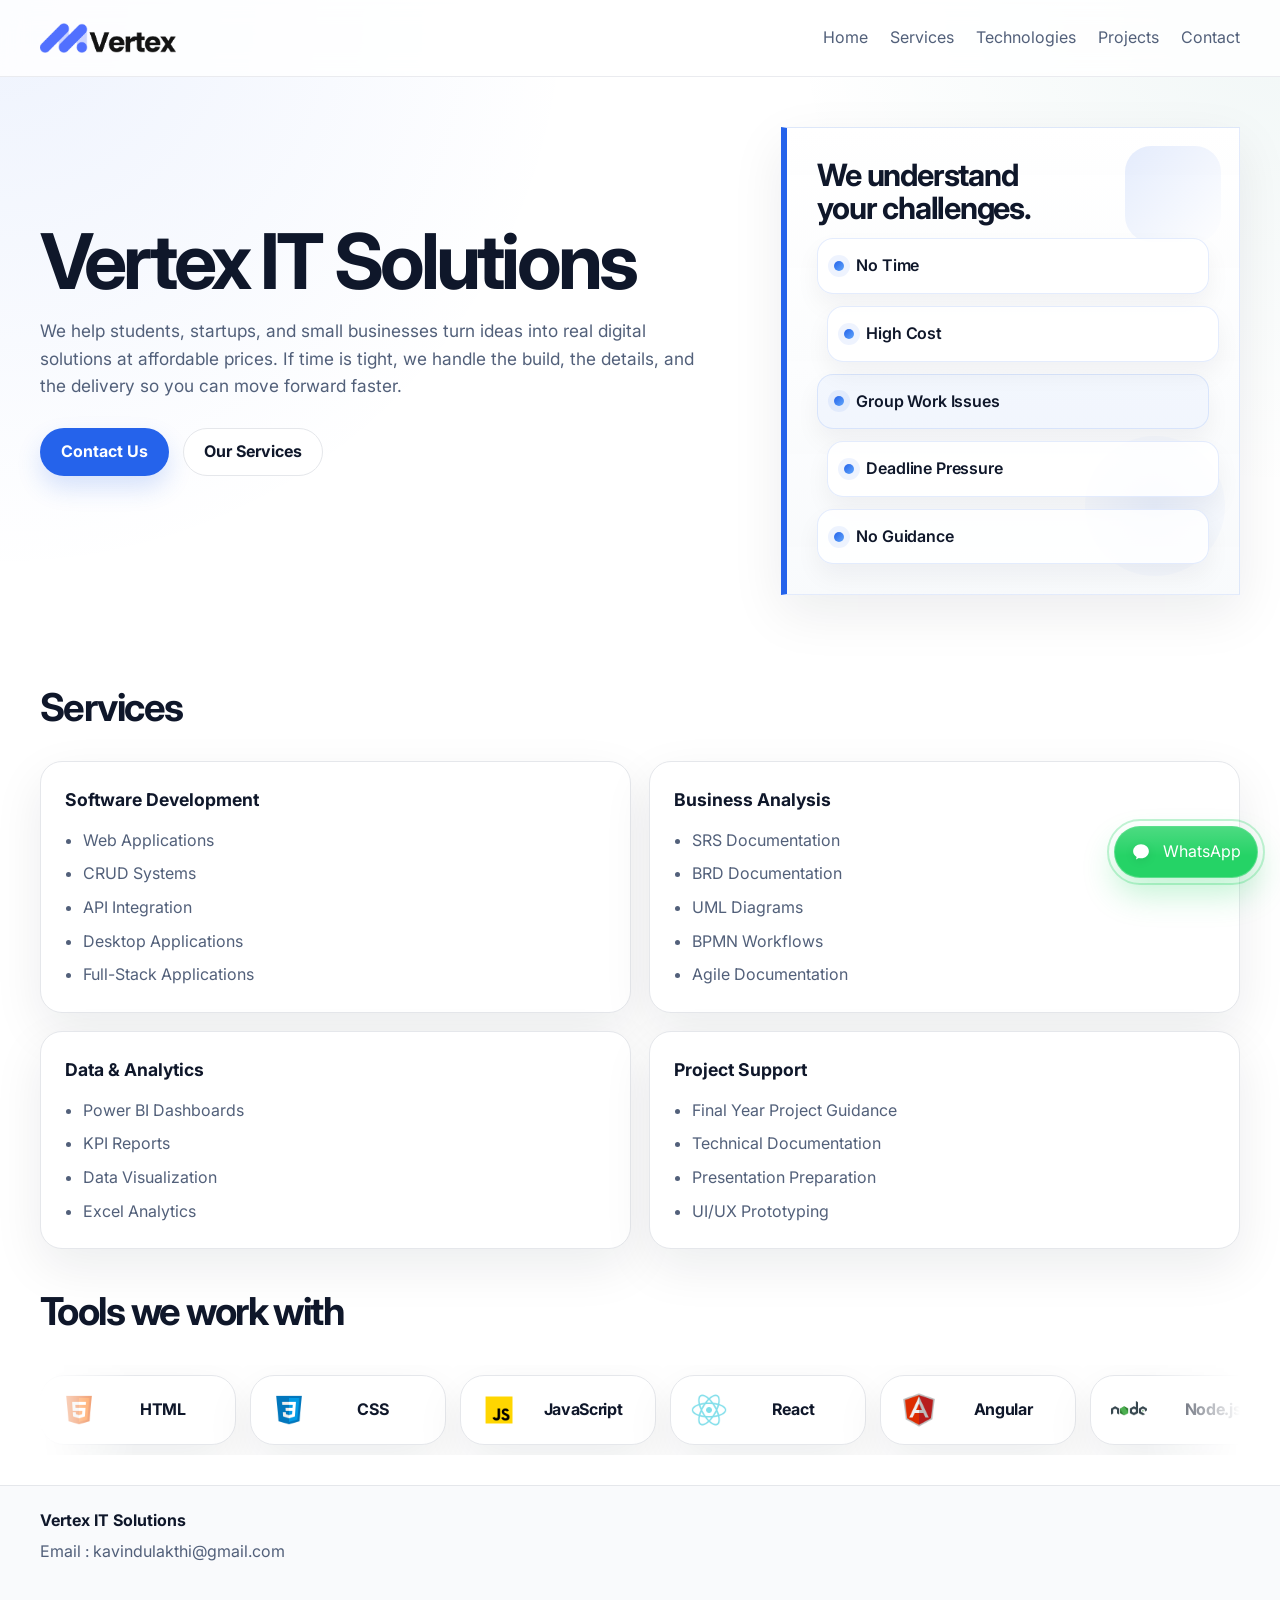
<file: index.html>
<!DOCTYPE html>
<html lang="en">
<head>
  <meta charset="UTF-8" />
  <meta name="viewport" content="width=device-width, initial-scale=1.0" />
  <meta name="description" content="Vertex IT Solutions delivers affordable software, quick turnaround, and practical project support for students, startups, and small businesses." />
  <title>Vertex IT Solutions</title>
  <link rel="preconnect" href="https://fonts.googleapis.com" />
  <link rel="preconnect" href="https://fonts.gstatic.com" crossorigin />
  <link href="https://fonts.googleapis.com/css2?family=Inter:wght@400;500;600;700;800&display=swap" rel="stylesheet" />
  <link rel="stylesheet" href="index.css" />
</head>
<body>
  <header class="site-header">
    <div class="container nav">
      <a class="brand" href="./index.html#top" aria-label="Vertex IT Solutions">
        <img class="brand-logo" src="resources/logo.png" alt="Vertex IT Solutions logo" />
      </a>
      <input class="nav-toggle" type="checkbox" id="nav-toggle" />
      <label class="nav-toggle-button" for="nav-toggle" aria-label="Toggle navigation">
        <span></span>
        <span></span>
        <span></span>
      </label>
      <nav class="nav-menu" aria-label="Primary">
        <a href="./index.html#top">Home</a>
        <a href="#services">Services</a>
        <a href="#technologies">Technologies</a>
        <a href="./projects.html">Projects</a>
        <a href="https://wa.me/94761963620?text=Hello%20Vertex%20IT%20Solutions%2C%20I%20would%20like%20to%20know%20more." target="_blank" rel="noopener noreferrer">Contact</a>
      </nav>
    </div>
  </header>

  <main id="top">
    <section class="hero container">
      <div class="hero-copy">
        <h1>Vertex IT Solutions</h1>
        <p class="lead">
          We help students, startups, and small businesses turn ideas into real digital solutions at affordable prices.
          If time is tight, we handle the build, the details, and the delivery so you can move forward faster.
        </p>
        <div class="actions">
          <a class="button primary" href="https://wa.me/94761963620?text=Hello%20Vertex%20IT%20Solutions%2C%20I%20would%20like%20to%20know%20more." target="_blank" rel="noopener noreferrer">Contact Us</a>
          <a class="button secondary" href="#services">Our Services</a>
        </div>
      </div>

      <aside class="hero-panel pain-panel" aria-label="Common challenges">
        <h2>We understand your challenges.</h2>
        <div class="pain-stack" aria-label="Pain points">
          <div class="pain-row">
            <span class="pain-dot"></span>
            <span>No Time</span>
          </div>
          <div class="pain-row">
            <span class="pain-dot"></span>
            <span>High Cost</span>
          </div>
          <div class="pain-row">
            <span class="pain-dot"></span>
            <span>Group Work Issues</span>
          </div>
          <div class="pain-row">
            <span class="pain-dot"></span>
            <span>Deadline Pressure</span>
          </div>
          <div class="pain-row">
            <span class="pain-dot"></span>
            <span>No Guidance</span>
          </div>
        </div>
      </aside>
    </section>

    <section class="section container" id="services">
      <div class="section-heading">
        <h2>Services</h2>
      </div>
      <div class="services-grid">
        <article class="service-card">
          <h3>Software Development</h3>
          <ul>
            <li>Web Applications</li>
            <li>CRUD Systems</li>
            <li>API Integration</li>
            <li>Desktop Applications</li>
            <li>Full-Stack Applications</li>
          </ul>
        </article>
        <article class="service-card">
          <h3>Business Analysis</h3>
          <ul>
            <li>SRS Documentation</li>
            <li>BRD Documentation</li>
            <li>UML Diagrams</li>
            <li>BPMN Workflows</li>
            <li>Agile Documentation</li>
          </ul>
        </article>
        <article class="service-card">
          <h3>Data & Analytics</h3>
          <ul>
            <li>Power BI Dashboards</li>
            <li>KPI Reports</li>
            <li>Data Visualization</li>
            <li>Excel Analytics</li>
          </ul>
        </article>
        <article class="service-card">
          <h3>Project Support</h3>
          <ul>
            <li>Final Year Project Guidance</li>
            <li>Technical Documentation</li>
            <li>Presentation Preparation</li>
            <li>UI/UX Prototyping</li>
          </ul>
        </article>
      </div>
    </section>

    <section class="section container" id="technologies">
      <div class="section-heading">
        <h2>Tools we work with</h2>
      </div>
      <div class="tech-marquee" aria-label="Technology stack">
        <div class="tech-track">
          <article class="tech-pill"><img src="resources/icons8-html-96.png" alt="HTML icon" /><span>HTML</span></article>
          <article class="tech-pill"><img src="resources/icons8-css-96.png" alt="CSS icon" /><span>CSS</span></article>
          <article class="tech-pill"><img src="resources/icons8-javascript-96.png" alt="JavaScript icon" /><span>JavaScript</span></article>
          <article class="tech-pill"><img src="resources/icons8-react-native-96.png" alt="React icon" /><span>React</span></article>
          <article class="tech-pill"><img src="resources/icons8-angular-96.png" alt="Angular icon" /><span>Angular</span></article>
          <article class="tech-pill"><img src="resources/icons8-nodejs-96.png" alt="Node.js icon" /><span>Node.js</span></article>
          <article class="tech-pill"><img src="resources/icons8-.net-framework-96.png" alt="ASP.NET icon" /><span>ASP.NET</span></article>
          <article class="tech-pill"><img src="resources/icons8-php-96.png" alt="PHP icon" /><span>PHP</span></article>
          <article class="tech-pill"><img src="resources/icons8-java-96.png" alt="Java icon" /><span>Java</span></article>
          <article class="tech-pill"><img src="resources/icons8-c-sharp-logo-2-96.png" alt="C Sharp icon" /><span>C#</span></article>
          <article class="tech-pill"><img src="resources/icons8-python-96.png" alt="Python icon" /><span>Python</span></article>
          <article class="tech-pill"><img src="resources/icons8-mysql-logo-96.png" alt="MySQL icon" /><span>MySQL</span></article>
          <article class="tech-pill"><img src="resources/sql-server.svg" alt="SQL Server icon" /><span>SQL Server</span></article>
          <article class="tech-pill"><img src="resources/icons8-power-bi-2021-96.png" alt="Power BI icon" /><span>Power BI</span></article>
          <article class="tech-pill"><img src="resources/icons8-github-96.png" alt="GitHub icon" /><span>GitHub</span></article>
          <article class="tech-pill"><img src="resources/icons8-figma-96.png" alt="Figma icon" /><span>Figma</span></article>
          <article class="tech-pill"><img src="resources/drawio-svgrepo-com.svg" alt="draw.io icon" /><span>draw.io</span></article>
          <article class="tech-pill"><img src="resources/docker.png" alt="Docker icon" /><span>Docker</span></article>
          <article class="tech-pill"><img src="resources/icons8-html-96.png" alt="HTML icon" /><span>HTML</span></article>
          <article class="tech-pill"><img src="resources/icons8-css-96.png" alt="CSS icon" /><span>CSS</span></article>
          <article class="tech-pill"><img src="resources/icons8-javascript-96.png" alt="JavaScript icon" /><span>JavaScript</span></article>
          <article class="tech-pill"><img src="resources/icons8-react-native-96.png" alt="React icon" /><span>React</span></article>
          <article class="tech-pill"><img src="resources/icons8-angular-96.png" alt="Angular icon" /><span>Angular</span></article>
          <article class="tech-pill"><img src="resources/icons8-nodejs-96.png" alt="Node.js icon" /><span>Node.js</span></article>
          <article class="tech-pill"><img src="resources/icons8-.net-framework-96.png" alt="ASP.NET icon" /><span>ASP.NET</span></article>
          <article class="tech-pill"><img src="resources/icons8-php-96.png" alt="PHP icon" /><span>PHP</span></article>
          <article class="tech-pill"><img src="resources/icons8-java-96.png" alt="Java icon" /><span>Java</span></article>
          <article class="tech-pill"><img src="resources/icons8-c-sharp-logo-2-96.png" alt="C Sharp icon" /><span>C#</span></article>
          <article class="tech-pill"><img src="resources/icons8-python-96.png" alt="Python icon" /><span>Python</span></article>
          <article class="tech-pill"><img src="resources/icons8-mysql-logo-96.png" alt="MySQL icon" /><span>MySQL</span></article>
          <article class="tech-pill"><img src="resources/sql-server.svg" alt="SQL Server icon" /><span>SQL Server</span></article>
          <article class="tech-pill"><img src="resources/icons8-power-bi-2021-96.png" alt="Power BI icon" /><span>Power BI</span></article>
          <article class="tech-pill"><img src="resources/icons8-github-96.png" alt="GitHub icon" /><span>GitHub</span></article>
          <article class="tech-pill"><img src="resources/icons8-figma-96.png" alt="Figma icon" /><span>Figma</span></article>
          <article class="tech-pill"><img src="resources/drawio-svgrepo-com.svg" alt="draw.io icon" /><span>draw.io</span></article>
          <article class="tech-pill"><img src="resources/docker.png" alt="Docker icon" /><span>Docker</span></article>
        </div>
      </div>
    </section>

  </main>

  <a
    class="whatsapp-float"
    href="https://wa.me/94761963620?text=Hello%20Vertex%20IT%20Solutions%2C%20I%20would%20like%20to%20know%20more."
    target="_blank"
    rel="noopener noreferrer"
    aria-label="Chat on WhatsApp"
  >
    <svg viewBox="0 0 32 32" aria-hidden="true" focusable="false">
      <path d="M16 5.5c-5.8 0-10.5 4.3-10.5 9.5 0 3.1 1.8 5.9 4.7 7.6l-.9 3.4 3.8-2c.9.2 1.9.4 2.9.4 5.8 0 10.5-4.3 10.5-9.5S21.8 5.5 16 5.5z" />
      <path d="M13.2 12.3c.2-.5.5-.6.9-.6h.7c.2 0 .5 0 .8.4.3.4 1 1.6 1.1 1.8.1.2.1.4 0 .6-.1.2-.2.3-.4.5l-.3.4c-.1.1-.2.3-.1.5.1.2.6 1 1.4 1.6.9.8 1.7 1 2 .9.2-.1.3-.2.5-.5l.5-.7c.2-.2.3-.2.5-.2.2 0 1.2.6 1.4.8.2.2.2.4.2.6 0 .5-.3 1.2-1 1.6-.7.4-1.7.4-2.7.2-1.2-.3-2.6-.9-4-2.2-1.5-1.4-2.4-3-2.7-4.1-.2-.8 0-1.5.4-2.1l.4-.7z" />
    </svg>
    <span>WhatsApp</span>
  </a>

  <footer class="site-footer">
    <div class="container footer-inner">
      <strong>Vertex IT Solutions</strong>
      <p>Email : kavindulakthi@gmail.com</p>
    </div>
  </footer>
</body>
</html>
</file>
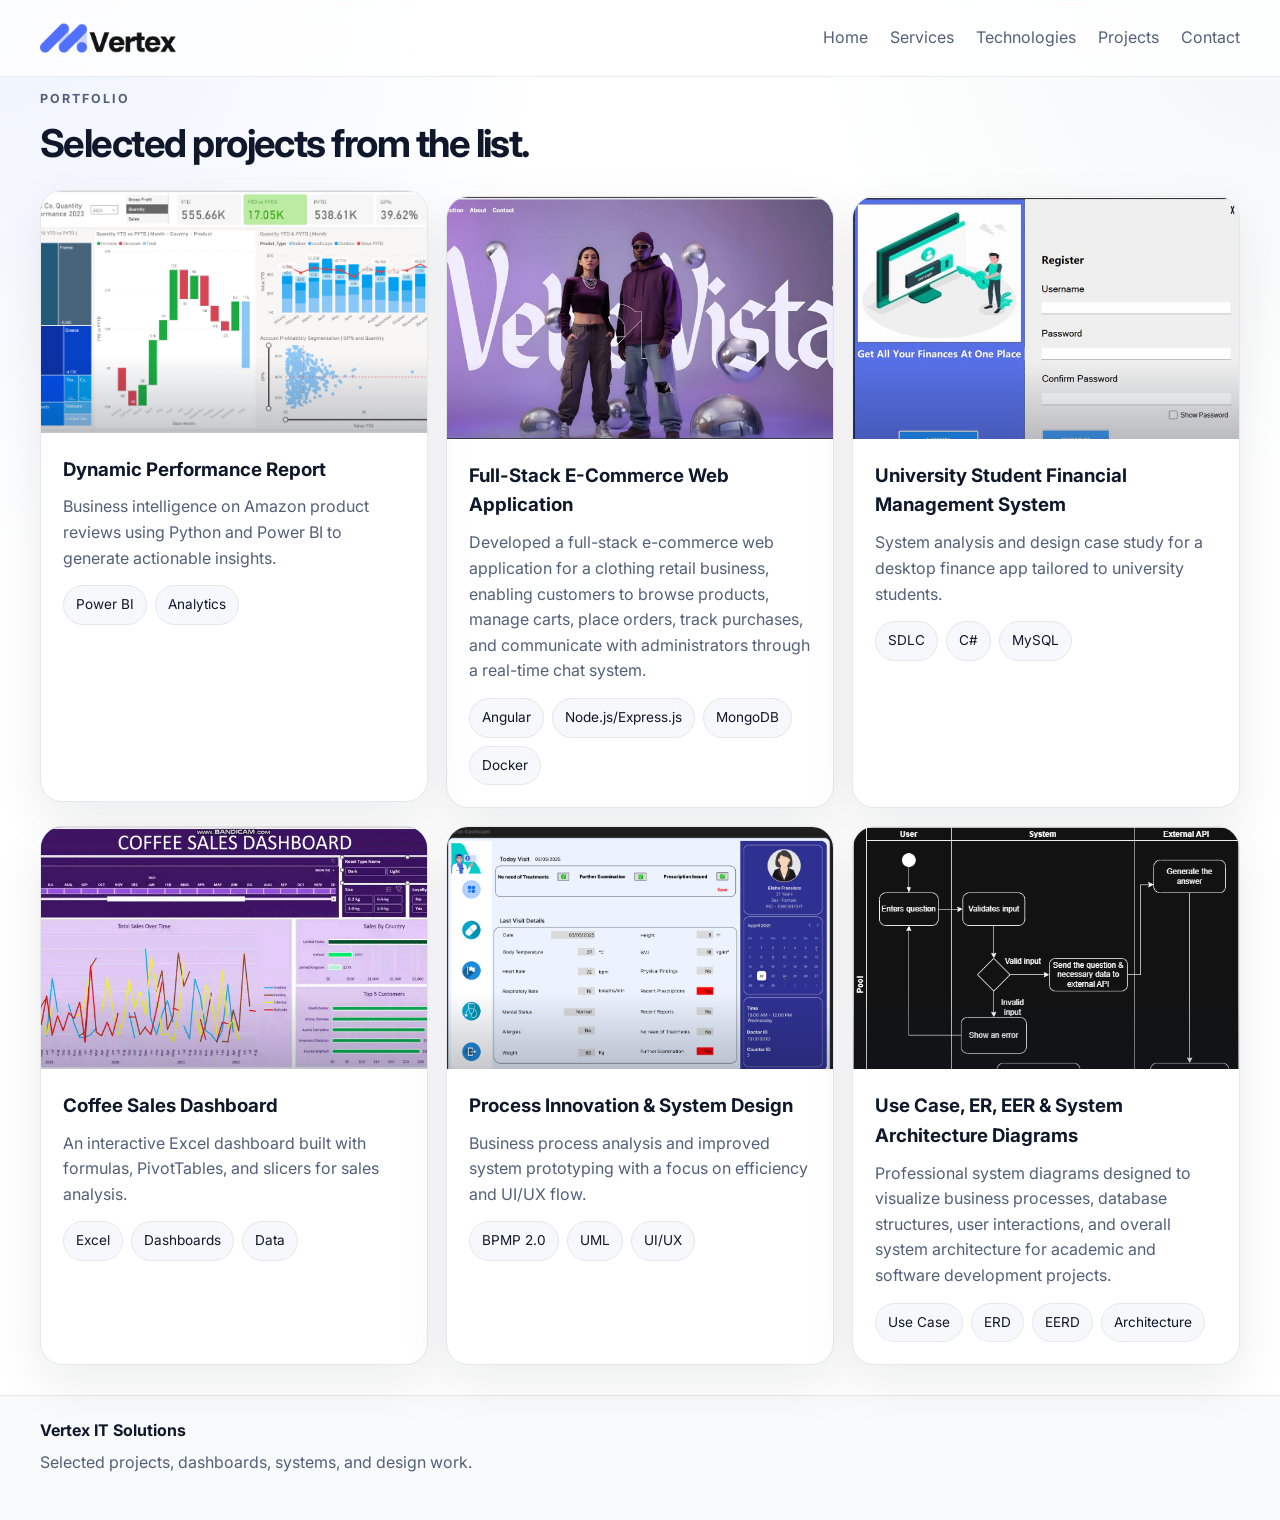
<file: projects.html>
<!DOCTYPE html>
<html lang="en">
<head>
  <meta charset="UTF-8" />
  <meta name="viewport" content="width=device-width, initial-scale=1.0" />
  <meta name="description" content="Vertex IT Solutions selected projects, dashboards, systems, diagrams, and design concepts." />
  <title>Projects | Vertex IT Solutions</title>
  <link rel="preconnect" href="https://fonts.googleapis.com" />
  <link rel="preconnect" href="https://fonts.gstatic.com" crossorigin />
  <link href="https://fonts.googleapis.com/css2?family=Inter:wght@400;500;600;700;800&display=swap" rel="stylesheet" />
  <link rel="stylesheet" href="index.css" />
</head>
<body>
  <header class="site-header">
    <div class="container nav">
      <a class="brand" href="./index.html#top" aria-label="Vertex IT Solutions">
        <img class="brand-logo" src="resources/logo.png" alt="Vertex IT Solutions logo" />
      </a>
      <input class="nav-toggle" type="checkbox" id="nav-toggle" />
      <label class="nav-toggle-button" for="nav-toggle" aria-label="Toggle navigation">
        <span></span>
        <span></span>
        <span></span>
      </label>
      <nav class="nav-menu" aria-label="Primary">
        <a href="./index.html#top">Home</a>
        <a href="./index.html#services">Services</a>
        <a href="./index.html#technologies">Technologies</a>
        <a href="./projects.html">Projects</a>
        <a href="https://wa.me/94761963620?text=Hello%20Vertex%20IT%20Solutions%2C%20I%20would%20like%20to%20know%20more." target="_blank" rel="noopener noreferrer">Contact</a>
      </nav>
    </div>
  </header>

  <main id="top">
    <section class="section container">
      <div class="section-heading">
        <p class="eyebrow">Portfolio</p>
        <h2>Selected projects from the list.</h2>
      </div>

      <div class="portfolio-grid">
        <article class="project-card project-card-accent">
          <div class="project-preview project-preview-bi">
            <img src="resources/1.png" alt="Dynamic Performance Report preview" />
          </div>
          <div class="project-body">
            <h3>Dynamic Performance Report</h3>
            <p>Business intelligence on Amazon product reviews using Python and Power BI to generate actionable insights.</p>
            <div class="project-tags">
              <span>Power BI</span><span>Analytics</span>
            </div>
          </div>
        </article>

        <article class="project-card">
          <div class="project-preview project-preview-system">
            <img src="resources/2.jpeg" alt="Full-Stack E-Commerce Web Application preview" />
          </div>
          <div class="project-body">
            <h3>Full-Stack E-Commerce Web Application</h3>
            <p>Developed a full-stack e-commerce web application for a clothing retail business, enabling customers to browse products, manage carts, place orders, track purchases, and communicate with administrators through a real-time chat system.</p>
            <div class="project-tags">
              <span>Angular</span><span>Node.js/Express.js</span><span>MongoDB</span><span>Docker</span>
            </div>
          </div>
        </article>

        <article class="project-card">
          <div class="project-preview project-preview-web">
            <img src="resources/3.png" alt="University Student Financial Management System preview" />
          </div>
          <div class="project-body">
            <h3>University Student Financial Management System</h3>
            <p>System analysis and design case study for a desktop finance app tailored to university students.</p>
            <div class="project-tags">
              <span>SDLC</span><span>C#</span><span>MySQL</span>
            </div>
          </div>
        </article>

        <article class="project-card">
          <div class="project-preview project-preview-bi-alt">
            <img src="resources/4.gif" alt="Coffee Sales Dashboard preview" />
          </div>
          <div class="project-body">
            <h3>Coffee Sales Dashboard</h3>
            <p>An interactive Excel dashboard built with formulas, PivotTables, and slicers for sales analysis.</p>
            <div class="project-tags">
              <span>Excel</span><span>Dashboards</span><span>Data</span>
            </div>
          </div>
        </article>

        <article class="project-card">
          <div class="project-preview project-preview-diagram">
            <img src="resources/5.png" alt="Process Innovation and System Design preview" />
          </div>
          <div class="project-body">
            <h3>Process Innovation & System Design</h3>
            <p>Business process analysis and improved system prototyping with a focus on efficiency and UI/UX flow.</p>
            <div class="project-tags">
              <span>BPMP 2.0</span><span>UML</span><span>UI/UX</span>
            </div>
          </div>
        </article>

        <article class="project-card">
  <div class="project-preview project-preview-figma">
    <img src="resources/6.png" alt="Use Case, ER, EER and System Architecture Diagrams preview" />
  </div>
  <div class="project-body">
    <h3>Use Case, ER, EER & System Architecture Diagrams</h3>
    <p>Professional system diagrams designed to visualize business processes, database structures, user interactions, and overall system architecture for academic and software development projects.</p>
    <div class="project-tags">
      <span>Use Case</span>
      <span>ERD</span>
      <span>EERD</span>
      <span>Architecture</span>
    </div>
  </div>
</article>
      </div>
    </section>
  </main>

  <footer class="site-footer">
    <div class="container footer-inner">
      <strong>Vertex IT Solutions</strong>
      <p>Selected projects, dashboards, systems, and design work.</p>
    </div>
  </footer>
</body>
</html>
</file>
<file: index.css>
:root {
  color-scheme: light;
  --bg: #ffffff;
  --surface: #ffffff;
  --surface-soft: #f7f8fb;
  --text: #0f172a;
  --muted: #52607a;
  --line: #e5e7eb;
  --accent: #2563eb;
  --accent-strong: #1d4ed8;
  --shadow: 0 18px 50px rgba(15, 23, 42, 0.08);
  --radius: 22px;
  --container: 1200px;
}

* {
  box-sizing: border-box;
}

html {
  scroll-behavior: smooth;
}

body {
  margin: 0;
  font-family: "Inter", system-ui, sans-serif;
  color: var(--text);
  background:
    radial-gradient(circle at top left, rgba(37, 99, 235, 0.08), transparent 28%),
    radial-gradient(circle at top right, rgba(15, 118, 110, 0.06), transparent 24%),
    var(--bg);
  line-height: 1.6;
}

a {
  color: inherit;
  text-decoration: none;
}

.container {
  width: min(100% - 32px, var(--container));
  margin: 0 auto;
}

.site-header {
  position: sticky;
  top: 0;
  z-index: 10;
  backdrop-filter: blur(14px);
  background: rgba(255, 255, 255, 0.82);
  border-bottom: 1px solid rgba(229, 231, 235, 0.8);
}

.nav {
  min-height: 76px;
  display: flex;
  align-items: center;
  justify-content: space-between;
  gap: 20px;
  position: relative;
}

.brand {
  display: inline-flex;
  align-items: center;
  font-weight: 800;
  letter-spacing: -0.03em;
}
.brand-logo {
  display: block;
  height: 30px;
  width: auto;
  object-fit: contain;
}

.nav-toggle {
  position: absolute;
  opacity: 0;
  pointer-events: none;
}

.nav-toggle-button {
  display: none;
  width: 48px;
  height: 48px;
  margin-left: auto;
  border: 1px solid var(--line);
  border-radius: 14px;
  background: white;
  box-shadow: var(--shadow);
  align-items: center;
  justify-content: center;
  flex-direction: column;
  gap: 4px;
  cursor: pointer;
}

.nav-toggle-button span {
  width: 18px;
  height: 2px;
  border-radius: 999px;
  background: var(--text);
  transition: transform 180ms ease, opacity 180ms ease;
}

.nav-menu {
  display: flex;
  gap: 22px;
  flex-wrap: wrap;
  align-items: center;
  color: var(--muted);
}

.nav-menu a {
  white-space: nowrap;
}

.nav-menu a:hover,
.nav-menu a:focus-visible {
  color: var(--text);
}

.hero {
  display: grid;
  grid-template-columns: minmax(0, 1.4fr) minmax(300px, 0.9fr);
  gap: 28px;
  padding: 50px 0 10px;
  align-items: center;
  margin-bottom: 70px;
}

.eyebrow {
  margin: 0 0 14px;
  text-transform: uppercase;
  letter-spacing: 0.16em;
  font-size: 0.78rem;
  font-weight: 700;
  color: var(--accent);
}

h1,
h2,
h3,
p {
  margin-top: 0;
}

h1 {
  margin-bottom: 18px;
  font-size: clamp(2.7rem, 6vw, 5rem);
  line-height: 0.95;
  letter-spacing: -0.05em;
}

h2 {
  font-size: clamp(1.6rem, 3vw, 2.4rem);
  line-height: 1.08;
  letter-spacing: -0.04em;
}

.lead {
  max-width: 60ch;
  font-size: 1.08rem;
  color: var(--muted);
}

.actions {
  display: flex;
  gap: 14px;
  flex-wrap: wrap;
  margin: 28px 0 20px;
}

.button {
  display: inline-flex;
  align-items: center;
  justify-content: center;
  min-height: 48px;
  padding: 0 20px;
  border-radius: 999px;
  font-weight: 700;
  border: 1px solid transparent;
}

.button.primary {
  background: var(--accent);
  color: white;
  box-shadow: 0 12px 24px rgba(37, 99, 235, 0.18);
}

.button.primary:hover,
.button.primary:focus-visible {
  background: var(--accent-strong);
}

.button.secondary {
  border-color: var(--line);
  background: white;
}

.button.secondary:hover,
.button.secondary:focus-visible {
  border-color: var(--accent);
  color: var(--accent);
}

.benefits {
  display: flex;
  flex-wrap: wrap;
  gap: 10px;
}

.benefits span {
  color: var(--accent);
  font-size: 0.92rem;
  font-weight: 600;
}

.hero-panel {
  padding: 28px;
}

.portfolio-hero {
  display: grid;
  grid-template-columns: minmax(0, 1.3fr) minmax(280px, 0.7fr);
  gap: 24px;
  padding: 48px 0 18px;
  align-items: start;
}

.portfolio-summary {
  padding: 28px;
  border-radius: var(--radius);
  background: linear-gradient(180deg, rgba(255, 255, 255, 0.98), rgba(248, 250, 252, 0.96));
  border: 1px solid var(--line);
  box-shadow: var(--shadow);
}

.portfolio-metrics {
  display: grid;
  grid-template-columns: repeat(2, minmax(0, 1fr));
  gap: 12px;
}

.portfolio-metrics div {
  padding: 16px;
  border-radius: 18px;
  background: var(--surface-soft);
  border: 1px solid var(--line);
}

.portfolio-metrics strong {
  display: block;
  font-size: 1.05rem;
  margin-bottom: 6px;
}

.portfolio-metrics span {
  color: var(--muted);
  font-size: 0.92rem;
}

.pain-panel {
  position: relative;
  overflow: hidden;
  min-height: 380px;
  display: flex;
  flex-direction: column;
  gap: 14px;
  padding: 30px;
  background: linear-gradient(180deg, rgba(255, 255, 255, 0.98), rgba(248, 250, 252, 0.96));
  border: 1px solid rgba(37, 99, 235, 0.12);
  border-left: 6px solid var(--accent);
  box-shadow: 0 18px 50px rgba(15, 23, 42, 0.08);
}

.pain-panel::before {
  content: "";
  position: absolute;
  inset: 18px 18px auto auto;
  width: 96px;
  height: 96px;
  border-radius: 26px;
  background: linear-gradient(135deg, rgba(37, 99, 235, 0.12), rgba(37, 99, 235, 0));
  pointer-events: none;
}

.pain-panel::after {
  content: "";
  position: absolute;
  inset: auto 14px 18px auto;
  width: 140px;
  height: 140px;
  border-radius: 999px;
  background: radial-gradient(circle, rgba(37, 99, 235, 0.08), rgba(37, 99, 235, 0));
  pointer-events: none;
}

.pain-panel h2 {
  position: relative;
  z-index: 1;
  max-width: 13ch;
  margin-bottom: 0;
  font-size: clamp(1.55rem, 2.4vw, 2.2rem);
}

.pain-note {
  position: relative;
  z-index: 1;
  margin-bottom: 0;
  color: var(--muted);
  font-size: 0.95rem;
}

.pain-stack {
  position: relative;
  z-index: 2;
  display: grid;
  gap: 12px;
  margin-top: auto;
}

.pain-row {
  display: flex;
  align-items: center;
  gap: 12px;
  padding: 14px 16px;
  border-radius: 16px;
  background: rgba(255, 255, 255, 0.84);
  border: 1px solid rgba(37, 99, 235, 0.12);
  box-shadow: 0 12px 24px rgba(15, 23, 42, 0.05);
  color: var(--text);
  font-weight: 600;
  letter-spacing: -0.01em;
  position: relative;
  z-index: 1;
}

.pain-row:nth-child(2n) {
  transform: translateX(10px);
}

.pain-row:nth-child(3n) {
  background: rgba(37, 99, 235, 0.04);
}

.pain-dot {
  width: 10px;
  height: 10px;
  flex: none;
  border-radius: 999px;
  background: linear-gradient(135deg, var(--accent), #60a5fa);
  box-shadow: 0 0 0 6px rgba(37, 99, 235, 0.08);
}

@media (prefers-reduced-motion: reduce) {
  .pain-row {
    animation: none;
  }
}

.panel-label {
  font-size: 0.9rem;
  text-transform: uppercase;
  letter-spacing: 0.14em;
  color: var(--muted);
  font-weight: 700;
}

.section {
  padding: 12px 0 2px;
  margin-bottom: 28px;
}

.section-heading {
  margin-bottom: 8px;
}

.section-heading p {
  color: var(--muted);
}

.content-grid,
.services-grid {
  display: grid;
  gap: 18px;
}

.content-grid {
  grid-template-columns: repeat(3, minmax(0, 1fr));
}

.card,
.service-card,
.cta {
  background: var(--surface);
  border: 1px solid var(--line);
  border-radius: var(--radius);
  box-shadow: var(--shadow);
}

.card {
  padding: 22px;
}

.services-grid {
  grid-template-columns: repeat(2, minmax(0, 1fr));
}

.service-card {
  padding: 24px;
}

.service-card h3 {
  margin-bottom: 14px;
  font-size: 1.1rem;
}

.service-card ul {
  margin: 0;
  padding-left: 18px;
  color: var(--muted);
}

.service-card li + li {
  margin-top: 8px;
}

.portfolio-grid {
  display: grid;
  grid-template-columns: repeat(3, minmax(0, 1fr));
  gap: 18px;
}

.project-card,
.dashboard-card,
.figma-card,
.list-card {
  background: white;
  border: 1px solid var(--line);
  border-radius: var(--radius);
  box-shadow: var(--shadow);
}

.project-card {
  overflow: hidden;
}

.project-card-accent {
  transform: translateY(-6px);
}

.project-preview {
  position: relative;
  aspect-ratio: 16 / 10;
  display: grid;
  place-items: end start;
  padding: 0;
  overflow: hidden;
  background: linear-gradient(135deg, #f8fafc, #e2e8f0);
}

.project-preview img {
  width: 100%;
  height: 100%;
  display: block;
  object-fit: cover;
  object-position: center;
}

.project-preview::after {
  content: "";
  position: absolute;
  inset: auto 0 0;
  height: 32%;
  background: linear-gradient(180deg, rgba(15, 23, 42, 0), rgba(15, 23, 42, 0.24));
  pointer-events: none;
}

.project-preview-web {
  background: linear-gradient(135deg, #2563eb, #60a5fa);
}

.project-preview-system {
  background: linear-gradient(135deg, #0f766e, #34d399);
}

.project-preview-bi {
  background: linear-gradient(135deg, #4338ca, #818cf8);
}

.project-preview-system-alt {
  background: linear-gradient(135deg, #059669, #6ee7b7);
}

.project-preview-system-deep {
  background: linear-gradient(135deg, #0f766e, #14b8a6);
}

.project-preview-diagram {
  background: linear-gradient(135deg, #7c3aed, #c084fc);
}

.project-preview-diagram-alt {
  background: linear-gradient(135deg, #2563eb, #67e8f9);
}

.project-preview-diagram-deep {
  background: linear-gradient(135deg, #0f172a, #334155);
}

.project-preview-bi-alt {
  background: linear-gradient(135deg, #1d4ed8, #38bdf8);
}

.project-preview-figma {
  background: linear-gradient(135deg, #f24e1e, #fb7185);
}

.project-preview-figma-alt {
  background: linear-gradient(135deg, #7c3aed, #a78bfa);
}

.project-body {
  padding: 22px;
}

.project-body h3 {
  margin-bottom: 10px;
}

.project-body p {
  color: var(--muted);
  margin-bottom: 14px;
}

.project-tags {
  display: flex;
  flex-wrap: wrap;
  gap: 8px;
}

.project-tags span {
  padding: 8px 12px;
  border-radius: 999px;
  background: var(--surface-soft);
  border: 1px solid var(--line);
  font-size: 0.85rem;
  color: var(--text);
}

.portfolio-list {
  display: grid;
  gap: 14px;
}

.list-card {
  display: grid;
  grid-template-columns: auto 1fr;
  gap: 16px;
  padding: 20px;
  align-items: start;
}

.list-index {
  width: 52px;
  height: 52px;
  display: grid;
  place-items: center;
  border-radius: 16px;
  background: rgba(37, 99, 235, 0.08);
  color: var(--accent);
  font-weight: 800;
}

.dashboard-grid {
  display: grid;
  grid-template-columns: repeat(2, minmax(0, 1fr));
  gap: 18px;
}

.dashboard-card {
  padding: 20px;
}

.dashboard-top {
  display: flex;
  align-items: center;
  justify-content: space-between;
  gap: 12px;
  margin-bottom: 14px;
}

.dashboard-top span {
  color: var(--accent);
  font-size: 0.86rem;
  font-weight: 700;
}

.dashboard-chart {
  height: 180px;
  border-radius: 18px;
  margin-bottom: 14px;
  background:
    linear-gradient(180deg, rgba(255, 255, 255, 0.12), rgba(255, 255, 255, 0)),
    repeating-linear-gradient(90deg, rgba(255, 255, 255, 0.18) 0 16px, transparent 16px 32px),
    linear-gradient(135deg, #1d4ed8, #60a5fa);
  position: relative;
  overflow: hidden;
}

.dashboard-chart::before,
.dashboard-chart::after {
  content: "";
  position: absolute;
  inset: auto;
  border-radius: 999px;
  background: rgba(255, 255, 255, 0.72);
}

.dashboard-chart::before {
  width: 72px;
  height: 72px;
  left: 18px;
  bottom: 20px;
}

.dashboard-chart::after {
  width: 120px;
  height: 20px;
  right: 18px;
  top: 22px;
}

.dashboard-chart-one::after {
  box-shadow: 0 44px 0 rgba(255, 255, 255, 0.88), 0 88px 0 rgba(255, 255, 255, 0.65);
}

.dashboard-chart-two {
  background:
    radial-gradient(circle at 24% 26%, rgba(255, 255, 255, 0.28), transparent 18%),
    linear-gradient(135deg, #0f766e, #14b8a6);
}

.dashboard-card p,
.figma-card p {
  color: var(--muted);
}

.figma-grid {
  display: grid;
  grid-template-columns: repeat(2, minmax(0, 1fr));
  gap: 18px;
}

.figma-card {
  padding: 20px;
}

.figma-canvas {
  height: 180px;
  border-radius: 20px;
  padding: 20px;
  background:
    linear-gradient(180deg, rgba(15, 23, 42, 0.03), rgba(15, 23, 42, 0.01)),
    white;
  border: 1px solid var(--line);
  display: grid;
  gap: 12px;
}

.figma-canvas div {
  border-radius: 14px;
  background: linear-gradient(135deg, rgba(37, 99, 235, 0.16), rgba(37, 99, 235, 0.04));
}

.figma-canvas div:nth-child(1) {
  height: 34px;
  width: 65%;
}

.figma-canvas div:nth-child(2) {
  height: 72px;
}

.figma-canvas div:nth-child(3) {
  height: 28px;
  width: 45%;
}

.figma-canvas-alt div:nth-child(1) {
  width: 50%;
}

.figma-canvas-alt div:nth-child(2) {
  height: 86px;
}

.figma-canvas-alt div:nth-child(3) {
  width: 58%;
}

.tech-marquee {
  position: relative;
  overflow: hidden;
  padding: 10px 0;
  mask-image: linear-gradient(90deg, transparent, black 8%, black 92%, transparent);
}

.tech-track {
  display: flex;
  width: max-content;
  gap: 14px;
  animation: tech-scroll 28s linear infinite;
}

.tech-pill {
  display: grid;
  grid-auto-flow: column;
  align-items: center;
  gap: 14px;
  min-width: 196px;
  padding: 16px 20px;
  border-radius: 24px;
  background: white;
  border: 1px solid var(--line);
  box-shadow: var(--shadow);
  white-space: nowrap;
  transition: transform 180ms ease, box-shadow 180ms ease, border-color 180ms ease;
}

.tech-pill:hover {
  transform: translateY(-4px);
  box-shadow: 0 20px 40px rgba(15, 23, 42, 0.12);
}

.tech-pill img {
  width: 36px;
  height: 36px;
  display: block;
  object-fit: contain;
}

.tech-pill span {
  font-size: 1rem;
  font-weight: 700;
  letter-spacing: -0.02em;
  color: var(--text);
}

@keyframes tech-scroll {
  from {
    transform: translateX(0);
  }

  to {
    transform: translateX(calc(-50% - 7px));
  }
}

.tech-marquee:hover .tech-track {
  animation-play-state: paused;
}

.cta {
  display: flex;
  align-items: center;
  justify-content: space-between;
  gap: 20px;
  margin: 42px auto 56px;
  padding: 28px;
}

.cta p {
  color: var(--muted);
  margin-bottom: 0;
}

.site-footer {
  border-top: 1px solid var(--line);
  background: rgba(247, 248, 251, 0.72);
}

.whatsapp-float {
  position: fixed;
  right: 22px;
  bottom: 22px;
  z-index: 20;
  display: inline-flex;
  align-items: center;
  gap: 10px;
  padding: 12px 16px 12px 14px;
  border-radius: 999px;
  background: #25d366;
  color: #ffffff;
  box-shadow: 0 16px 32px rgba(37, 211, 102, 0.28);
  border: 1px solid rgba(255, 255, 255, 0.25);
  transform-origin: center;
  will-change: transform, box-shadow;
  animation: whatsapp-float 3.8s ease-in-out infinite;
  cursor: pointer;
}

.whatsapp-float svg {
  width: 24px;
  height: 24px;
  fill: currentColor;
  flex: none;
  filter: drop-shadow(0 2px 4px rgba(0, 0, 0, 0.08));
}

.whatsapp-float:hover,
.whatsapp-float:focus-visible {
  background: #1fb85a;
  box-shadow: 0 20px 38px rgba(37, 211, 102, 0.34);
}

.whatsapp-float::before {
  content: "";
  position: absolute;
  inset: -8px;
  border-radius: 999px;
  border: 2px solid rgba(37, 211, 102, 0.28);
  animation: whatsapp-ring 2.6s ease-out infinite;
}

.whatsapp-float::after {
  content: "";
  position: absolute;
  inset: 0;
  border-radius: 999px;
  background: linear-gradient(180deg, rgba(255, 255, 255, 0.18), transparent 58%);
  pointer-events: none;
}

@keyframes whatsapp-float {
  0%,
  100% {
    transform: translateY(0);
  }

  50% {
    transform: translateY(-5px);
  }
}

@keyframes whatsapp-ring {
  0% {
    transform: scale(0.9);
    opacity: 0.7;
  }

  100% {
    transform: scale(1.2);
    opacity: 0;
  }
}

@media (prefers-reduced-motion: reduce) {
  .whatsapp-float,
  .whatsapp-float::before {
    animation: none;
  }
}

.footer-inner {
  padding: 22px 0 28px;
  color: var(--muted);
}

.footer-inner strong {
  display: block;
  color: var(--text);
  margin-bottom: 6px;
}

@media (max-width: 900px) {
  .hero,
  .portfolio-hero,
  .content-grid,
  .services-grid,
  .portfolio-grid,
  .dashboard-grid,
  .figma-grid,
  .cta {
    grid-template-columns: 1fr;
    display: grid;
  }

  .hero {
    padding-top: 48px;
  }

  .nav {
    flex-direction: column;
    align-items: stretch;
    gap: 12px;
    padding: 14px 0 16px;
  }

  .brand {
    align-self: flex-start;
  }

  .nav-toggle-button {
    display: inline-flex;
    align-self: flex-end;
  }

  .nav-menu {
    display: none;
    width: 100%;
    flex-direction: column;
    align-items: stretch;
    gap: 0;
    padding: 10px;
    border: 1px solid var(--line);
    border-radius: 18px;
    background: rgba(255, 255, 255, 0.98);
    box-shadow: var(--shadow);
  }

  .nav-toggle:checked ~ .nav-menu {
    display: flex;
  }

  .nav-menu a {
    padding: 14px 12px;
    border-radius: 12px;
  }

  .nav-menu a:hover,
  .nav-menu a:focus-visible {
    background: rgba(37, 99, 235, 0.08);
  }

  .cta {
    align-items: start;
  }

  .tech-track {
    animation-duration: 22s;
  }

  .project-card-accent {
    transform: none;
  }
}

@media (max-width: 640px) {
  .container {
    width: min(100% - 24px, var(--container));
  }

  h1 {
    font-size: 2.5rem;
  }

  .hero-panel,
  .card,
  .service-card,
  .cta {
    padding: 20px;
  }

  .actions {
    flex-direction: column;
    align-items: stretch;
  }

  .button {
    width: 100%;
  }

  .pain-panel {
    min-height: auto;
    padding: 22px;
  }

  .pain-row {
    transform: none;
    width: 100%;
  }

  .tech-pill {
    min-width: 170px;
    padding: 14px 16px;
  }

  .portfolio-summary,
  .project-body,
  .dashboard-card,
  .figma-card {
    padding: 18px;
  }

  .whatsapp-float {
    right: 16px;
    bottom: 16px;
    padding: 12px 14px 12px 12px;
  }

  .whatsapp-float span {
    display: none;
  }
}
</file>
